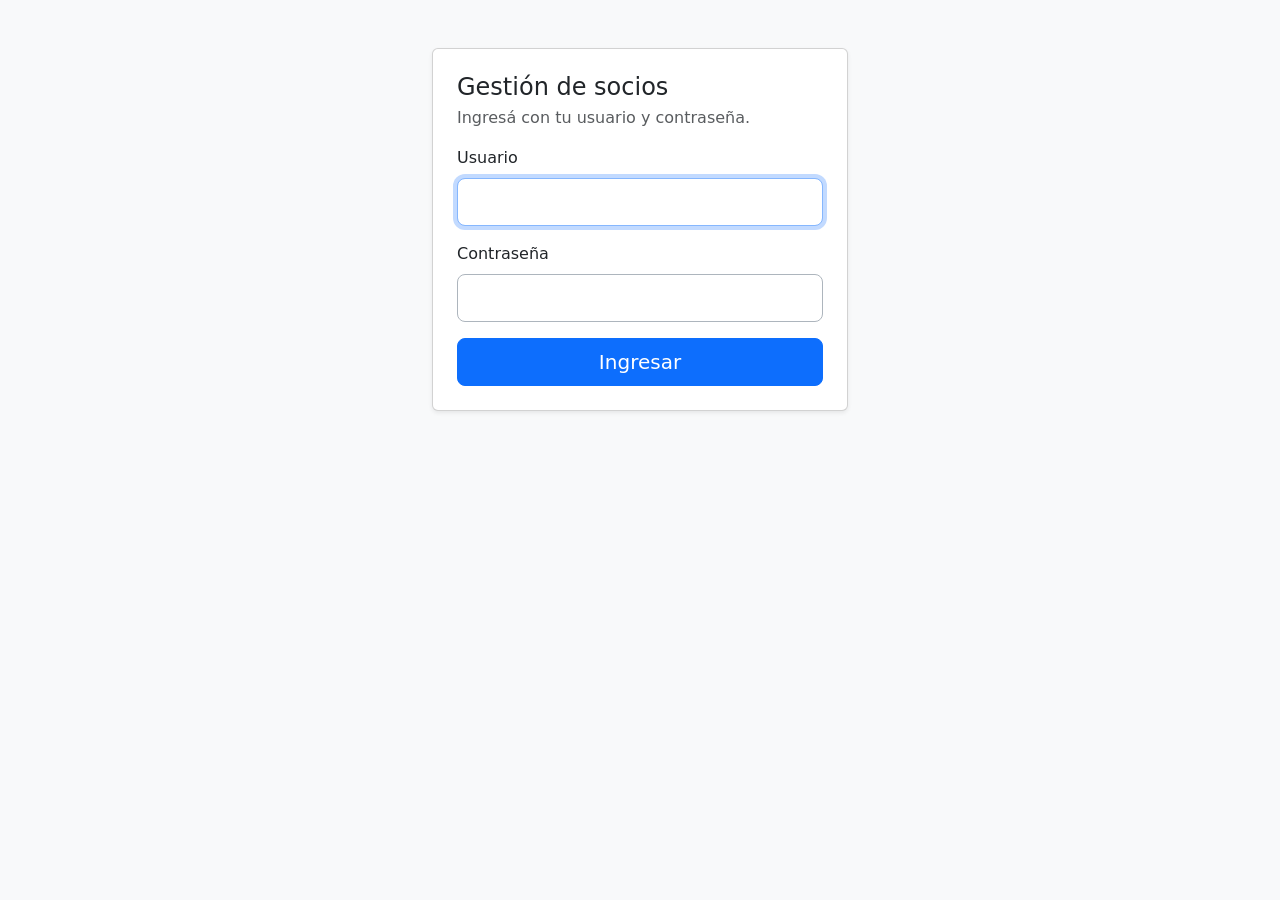
<file: src/main/resources/static/login.html>
<!DOCTYPE html>
<html lang="es">
<head>
    <meta charset="UTF-8">
    <meta name="viewport" content="width=device-width, initial-scale=1">
    <title>Ingresar - Gimnasio</title>
    <link rel="stylesheet" href="https://cdn.jsdelivr.net/npm/bootstrap@5.3.3/dist/css/bootstrap.min.css">
    <link rel="stylesheet" href="css/estilos.css">
</head>
<body>

<main class="container" style="max-width: 440px;">
    <div class="card shadow-sm mt-5">
        <div class="card-body p-4">
            <h1 class="h4 mb-1">Gestión de socios</h1>
            <p class="text-muted">Ingresá con tu usuario y contraseña.</p>

            <div id="login-error" class="alert alert-danger d-none" role="alert"></div>

            <form id="form-login" novalidate>
                <div class="mb-3">
                    <label for="usuario" class="form-label">Usuario</label>
                    <input type="text" id="usuario" class="form-control form-control-lg"
                           autocomplete="username" autofocus>
                </div>
                <div class="mb-3">
                    <label for="clave" class="form-label">Contraseña</label>
                    <input type="password" id="clave" class="form-control form-control-lg"
                           autocomplete="current-password">
                </div>
                <button type="submit" id="btn-ingresar" class="btn btn-primary btn-lg w-100">Ingresar</button>
            </form>
        </div>
    </div>
</main>

<script src="js/seguridad.js"></script>
<script src="js/login.js"></script>
</body>
</html>
</file>
<file: src/main/resources/static/css/estilos.css>
body {
    background-color: #f8f9fa;
}

/* Que la fila entera no se pegue al borde en pantallas chicas */
.table td,
.table th {
    padding: 0.75rem;
}

.estado-badge {
    font-size: 0.95rem;
}

.nav-pills .nav-link {
    font-size: 1.1rem;
    padding: 0.6rem 1.2rem;
}

/* Campos de texto y listas: borde mas marcado para que se vean sobre fondo blanco */
.form-control,
.form-select {
    border-color: #adb5bd;
}

/* Casilla del apto fisico: mas grande y con borde visible */
.form-check {
    padding-left: 2.2em;
}

.form-check-input {
    width: 1.4em;
    height: 1.4em;
    margin-top: 0.1em;
    margin-left: -2.2em;
    border: 2px solid #6c757d;
}

.form-check-input:checked {
    background-color: #0d6efd;
    border-color: #0d6efd;
}

.form-check-label {
    font-size: 1.1rem;
}

/* ----- Impresion ----- */
@page {
    size: A4 landscape; /* hoja horizontal: entran todas las columnas */
    margin: 10mm;
}

@media print {
    body {
        background: #fff;
    }

    /* Todo lo que no debe salir en el papel */
    nav.navbar,
    #barra-superior,
    #filtros-listado,
    #filtros-pagos,
    #mensaje-exito,
    #mensaje-error,
    #todos-pagos-error {
        display: none !important;
    }

    /* El contenido usa todo el ancho de la hoja (sin el ancho maximo ni los margenes de Bootstrap) */
    .container,
    .container-fluid {
        max-width: none !important;
        width: 100% !important;
        margin: 0 !important;
    }

    table {
        width: 100% !important;
        font-size: 0.8rem;
    }

    /* Los textos largos pasan a otra linea en vez de ensanchar la tabla */
    th,
    td {
        white-space: normal !important;
        overflow-wrap: break-word;
        padding: 0.25rem 0.4rem !important;
    }

    /* Repite los titulos de la tabla en cada pagina */
    thead {
        display: table-header-group;
    }

    tr {
        break-inside: avoid;
        page-break-inside: avoid;
    }

    /* Las etiquetas de estado se leen aunque la impresora no use colores de fondo */
    .badge {
        color: #000 !important;
        background: none !important;
        border: 1px solid #000;
    }
}
</file>
